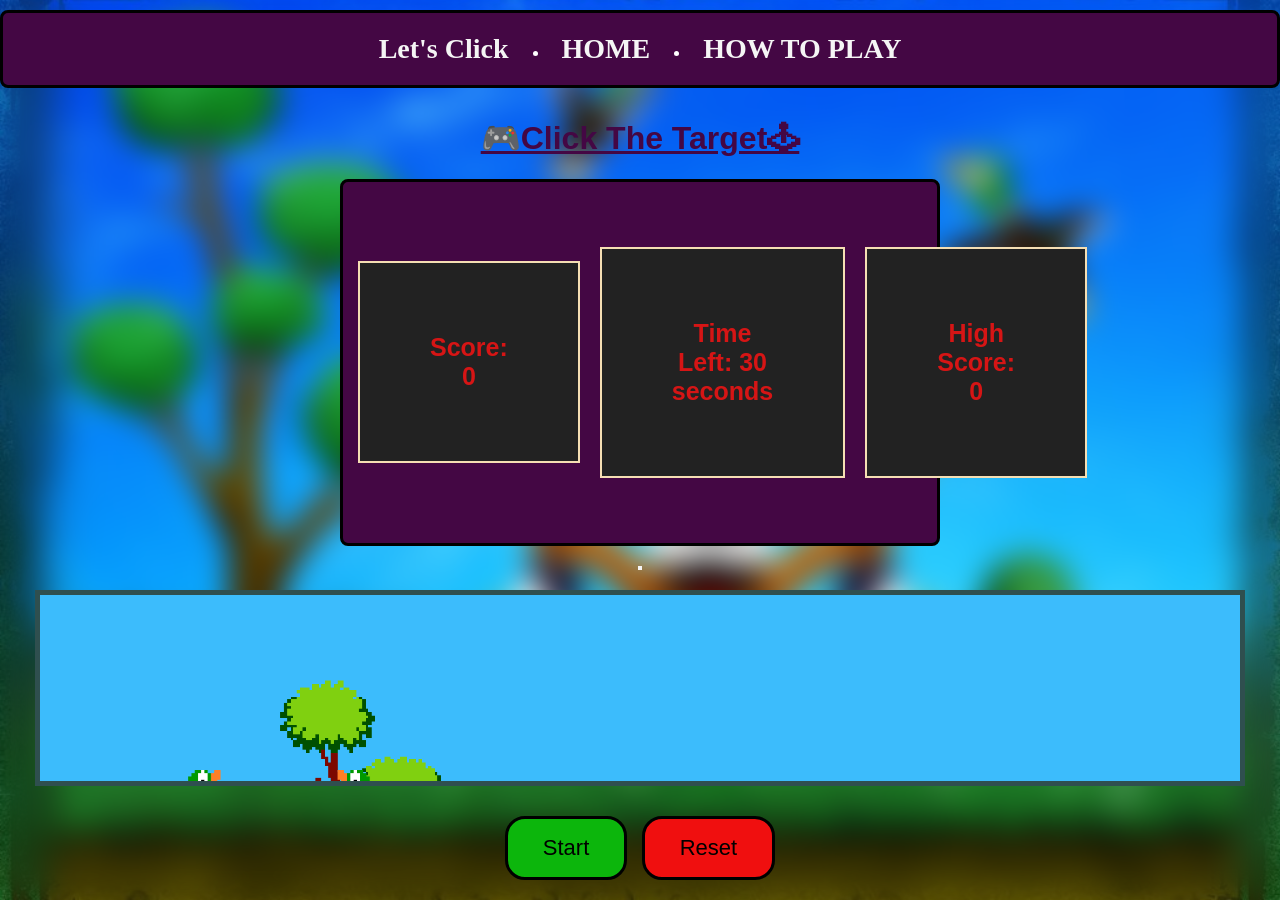
<file: index.html>
<!DOCTYPE html>
<html lang="en">
<head>
    <meta charset="UTF-8">
    <meta name="viewport" content="width=device-width, initial-scale=1.0">
    <title>Click The Target</title>
    <link rel="stylesheet" href="./style.css">
    <script defer src="app.js"></script>
</head>
<body>
    <nav class="navbar">
        <ul class="nav-links">
            <a href="index.html" class="logo">Let's Click</a>
            <li><a href="home.html" class="active">HOME</a></li>
            <li><a href="how-to-play.html" class="active">HOW TO PLAY</a></li>
        </ul>
    </nav>

    <div class="header">
        <h1>🎮Click The Target🕹</h1>
        <div class="scoreboard">
          <p>Score: <span id="score-display">0</span></p>
          <p>Time Left: <span id="timer-display">30</span> seconds</p>
          <p>High Score: <span id="High-score-display">0</span></p>
        </div>
    </div>
    
    <div id="game-message"></div>
        
    <div id="game-container">
          <div id="target"></div>
          <div id="target2"></div>
    </div>
    
    <div class="button-container">
        <button id="start-btn">Start </button>
        <button id="reset-btn">Reset </button>
    </div>
</body>
</html>
</file>
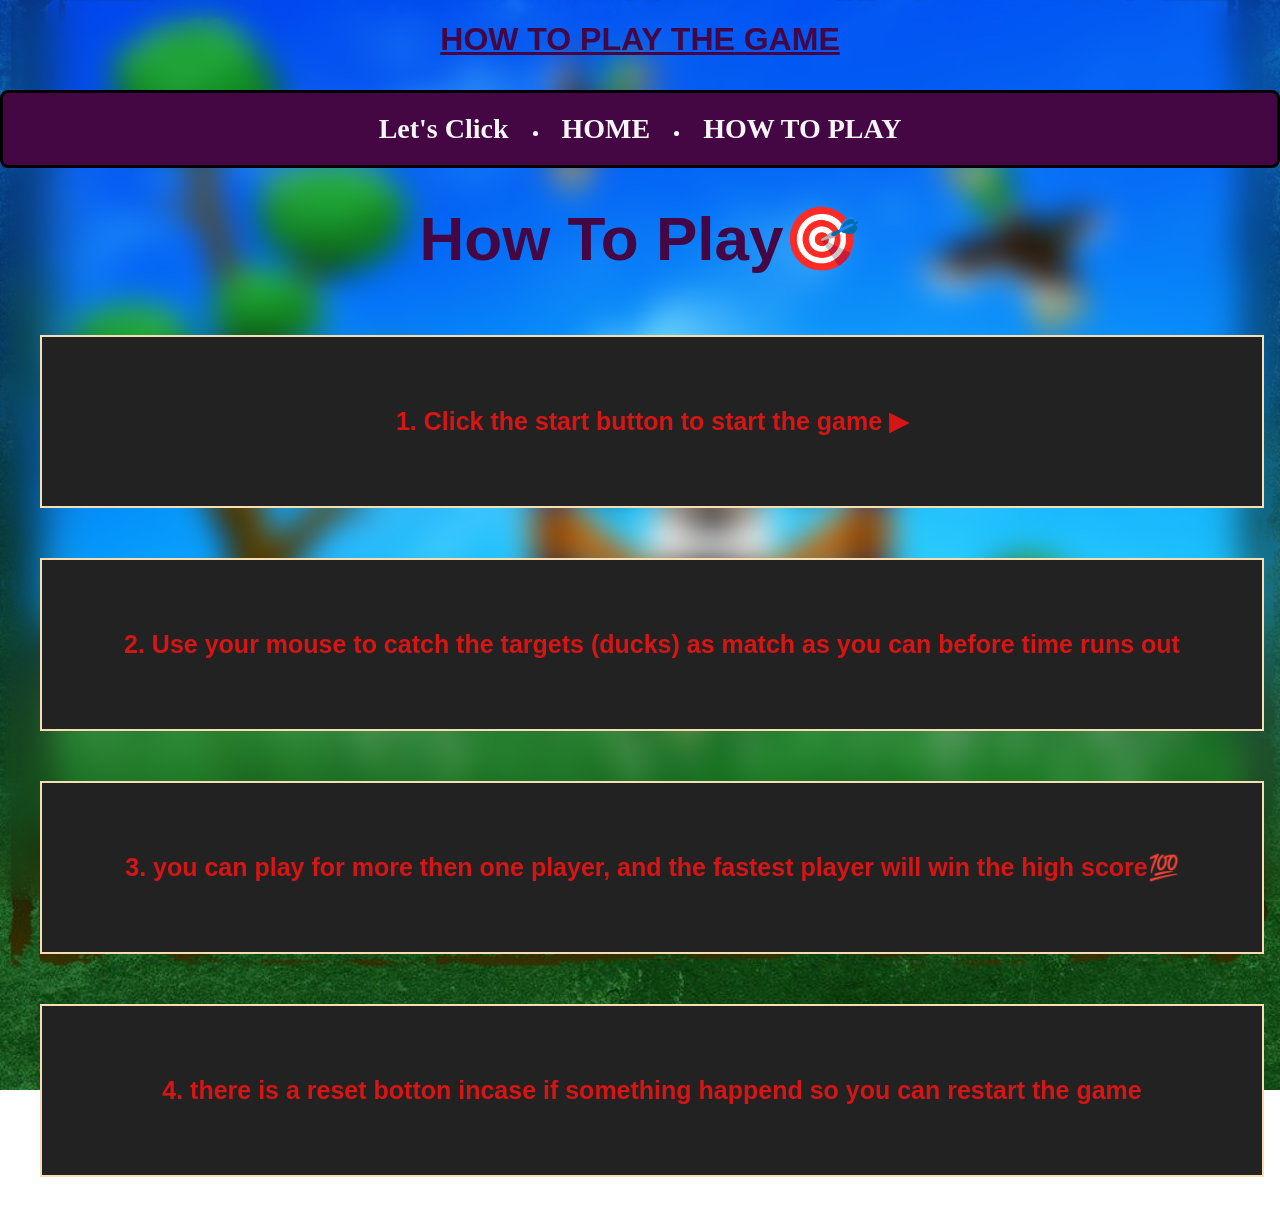
<file: HOW TO PLAY.html>
<!DOCTYPE html>
<html lang="en">
<head>
    <meta charset="UTF-8">
    <meta name="viewport" content="width=device-width, initial-scale=1.0">
    <title>Click The Target</title>
    <link rel="stylesheet" href="./style.css">
    <script defer src="app.js"></script>
</head>
<body>
    <div class="header"></div>
    <h1>HOW TO PLAY THE GAME</h1>
     <nav class="navbar">
        <ul class="nav-links">
            <a href="index.html" class="logo">Let's Click</a>
            <li><a href="home.html" class="active">HOME</a></li>
            <li><a href="how-to-play.html">HOW TO PLAY</a></li>
        </ul>
    </nav>
    </div>

    <div>
        <h2>How To Play🎯</h2>
        <p>1. Click the start button to start the game ▶</p>
        <p>2. Use your mouse to catch the targets (ducks) as match as you can before time runs out</p>
        <p>3. you can play for more then one player, and the fastest player will win the high score💯</p>
        <p>4. there is a reset botton incase if something happend so you can restart the game</p>


  </div>
    
    
</body>
</html>
</file>
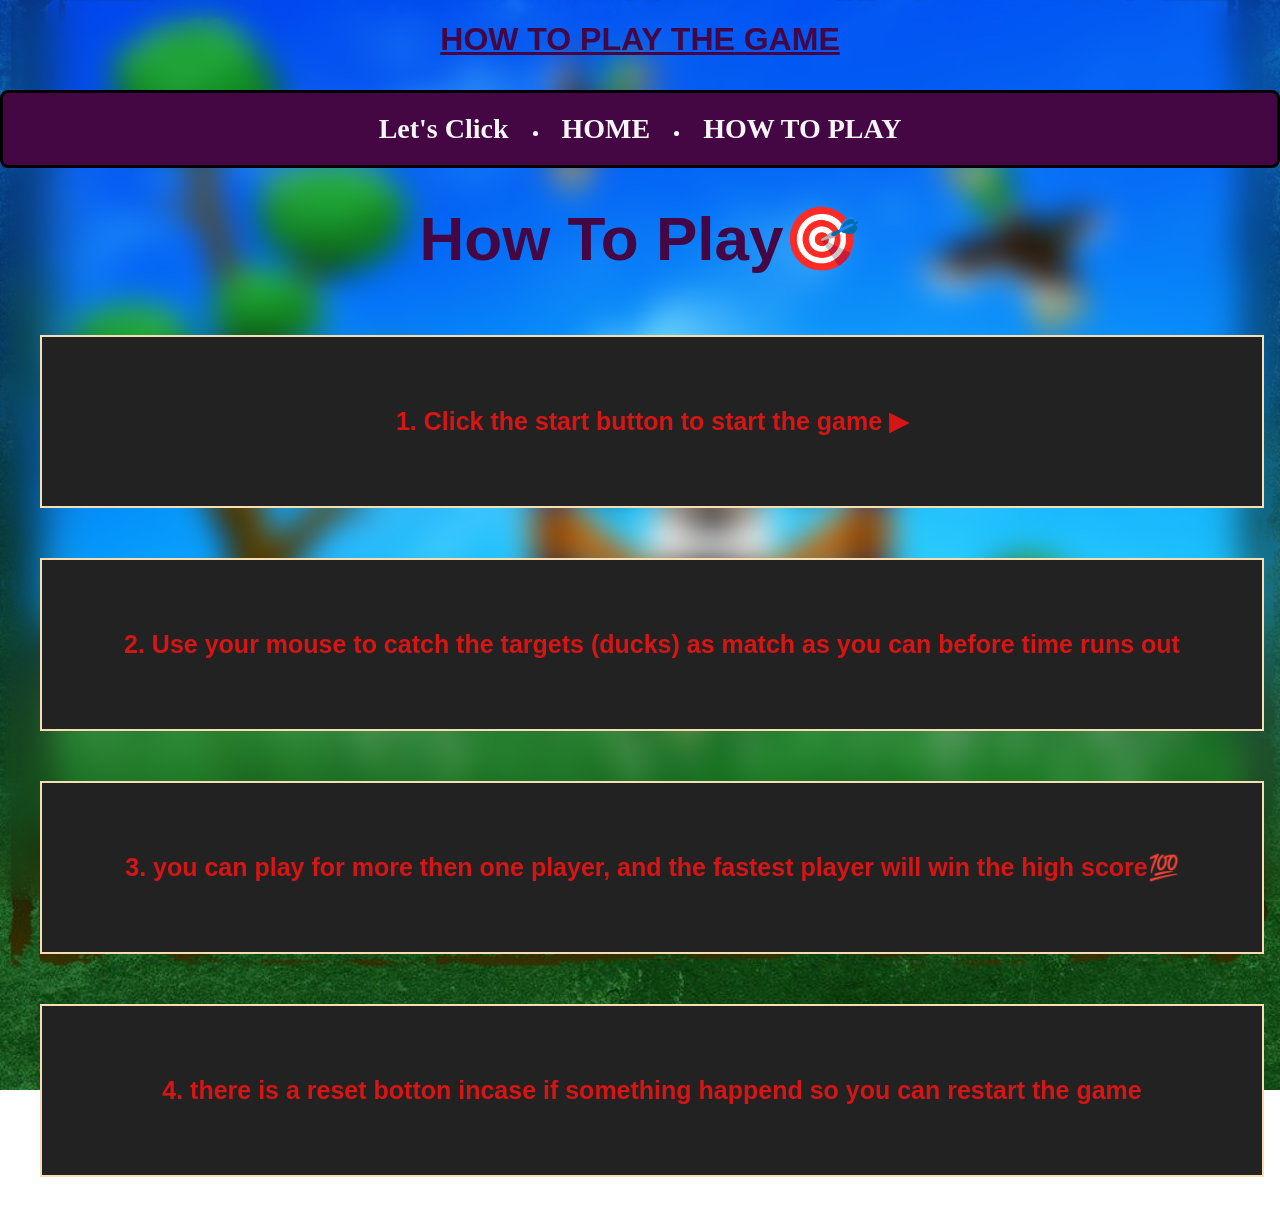
<file: how-to-play.html>
<!DOCTYPE html>
<html lang="en">
<head>
    <meta charset="UTF-8">
    <meta name="viewport" content="width=device-width, initial-scale=1.0">
    <title>Click The Target</title>
    <link rel="stylesheet" href="./style.css">
    <script defer src="app.js"></script>
</head>
<body>
    <div class="header"></div>
    <h1>HOW TO PLAY THE GAME</h1>
     <nav class="navbar">
        <ul class="nav-links">
            <a href="index.html" class="logo">Let's Click</a>
            <li><a href="home.html" class="active">HOME</a></li>
            <li><a href="how-to-play.html" class="active">HOW TO PLAY</a></li>
        </ul>
    </nav>
    </div>

    <div>
        <h2>How To Play🎯</h2>
        <p>1. Click the start button to start the game ▶</p>
        <p>2. Use your mouse to catch the targets (ducks) as match as you can before time runs out</p>
        <p>3. you can play for more then one player, and the fastest player will win the high score💯</p>
        <p>4. there is a reset botton incase if something happend so you can restart the game</p>


  </div>
    
    
</body>
</html>
</file>
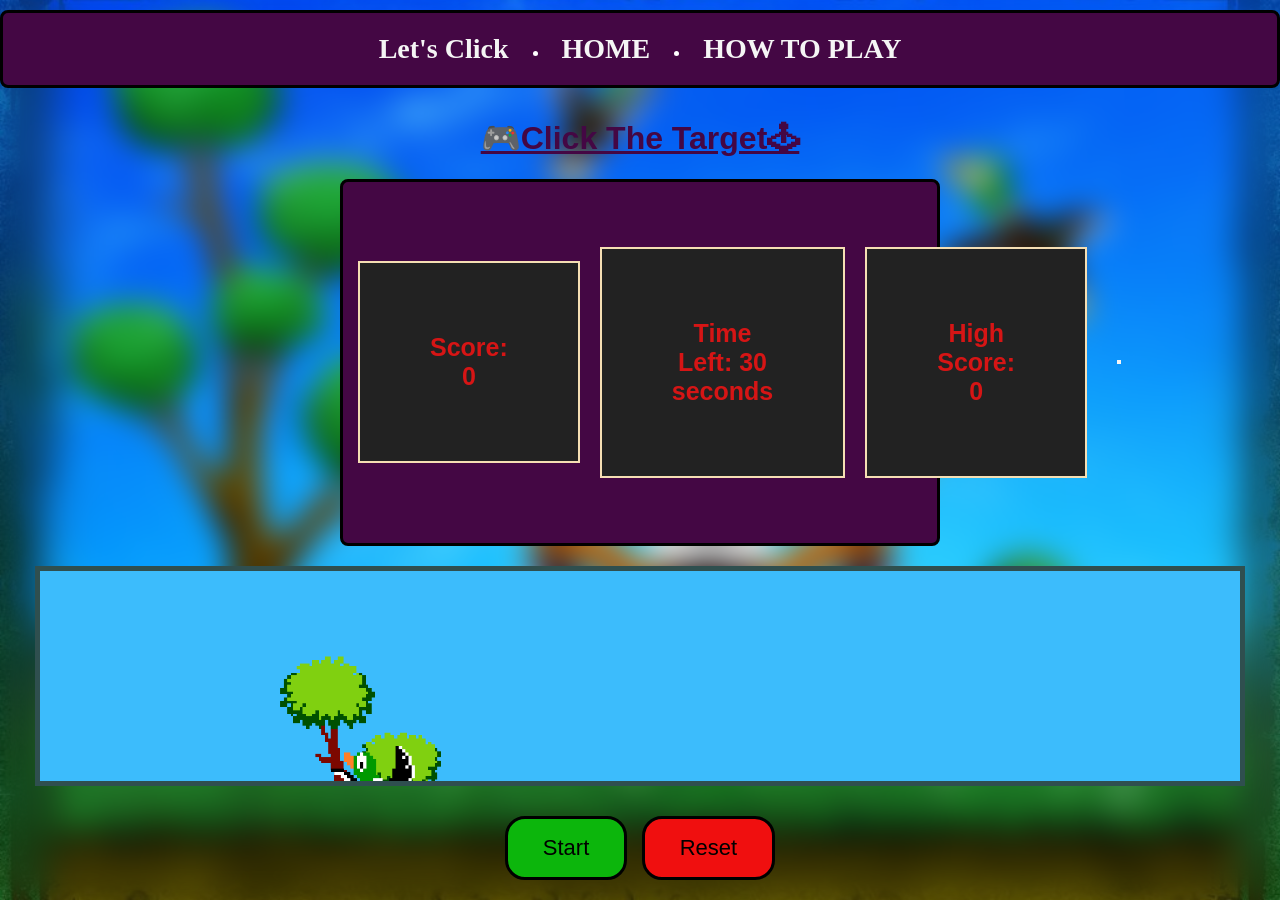
<file: LETS CLICK.html>
<!DOCTYPE html>
<html lang="en">
<head>
    <meta charset="UTF-8">
    <meta name="viewport" content="width=device-width, initial-scale=1.0">
    <title>Click The Target</title>
    <link rel="stylesheet" href="./style.css">
    <script defer src="app.js"></script>
</head>
<body>
    <nav class="navbar">
        <ul class="nav-links">
            <a href="LETS CLICK.html" class="logo">Let's Click</a>
            <li><a href="home.html" class="active">HOME</a></li>
            <li><a href="how-to-play.html">HOW TO PLAY</a></li>
        </ul>
    </nav>



    <div class="header">
        <h1>🎮Click The Target🕹</h1>
        <div class="scoreboard">
          <p>Score: <span id="score-display">0</span></p>
          <p>Time Left: <span id="timer-display">30</span> seconds</p>
          <p>High Score: <span id="High-score-display">0</span></p>
          <div id="game-message"></div>
        </div>
        </div>

    

        
    <div id="game-container">
          <div id="target"></div>
    </div>
    
    <div class="button-container">
        <button id="start-btn">Start </button>
        <button id="reset-btn">Reset </button>
    </div>
    

    
    
    
</main>
</body>
</html>
</file>
<file: style.css>
body {
    color: #222222;
    background-image: url(./assets/hunter\ logo.jpg);
    background-size: cover;
    background-position: center;
    backdrop-filter: blur(15px);
    background-repeat: no-repeat;
    margin: 0;
    height: 100vh;
    width: 100vw;
    font-family: Arial, Helvetica, sans-serif;
    box-sizing: border-box;
    text-align: center;
    overflow: hidden;
    align-items: center;
    display: flex;
    flex-direction: column;
}


h1 {
    color: rgb(68, 7, 68);
    text-align: center;
    text-decoration: underline;
    font-family:'Gill Sans', 'Gill Sans MT', Calibri, 'Trebuchet MS', sans-serif;
}

h2 {
    color: rgb(68, 7, 68);
    text-align: center;
    border-radius: 5px solid darkslategray;
    padding: 10px;
    margin: 15px auto;
    font-size: 62px;
    
}

p {
    text-align: center;
    width: 90%;
    margin: 50px auto;
    padding: 70px 70px;
    font-size: 25PX;
    font-family: 'Lucida Sans', 'Lucida Sans Regular', 'Lucida Grande', 'Lucida Sans Unicode', Geneva, Verdana, sans-serif;
    font-weight: bold;
    color: rgb(214, 21, 21);
    border: 2px solid wheat;
    background-color: #222222;

}



.navbar {
    display: flex;
    justify-content: space-around;
    align-items: center;
    gap: 20px;
    font-size: 18px;
    width: 100%;
    background-color: rgb(68, 7, 68);
    padding: 15px;
    border-radius: 8px;
    color: white;
    margin: 10px auto;
    border: 3px solid black;
    box-sizing: border-box;
}

.navbar ul {
    gap: 29px;
    padding: 0;
    margin: 0;
    display: flex;
    align-items: center;
}

.navbar a {
    color: whitesmoke;
    font-size: 28px;
    font-weight: bold;
    text-align: center;
    margin: 5px 12px;
    font-family: Georgia, 'Times New Roman', Times, serif;
    text-decoration: none;
}

.navbar a:hover {
    color: gold;
}

.scoreboard {
    display: flex;
    justify-content: space-around;
    align-items: center;
    gap: 20px;
    font-size: 18px;
    width: 600px;
    background-color: rgb(68, 7, 68);
    padding: 15px;
    border-radius: 8px;
    color: white;
    margin: 10px auto;
    border: 3px solid black;
    box-sizing: border-box;
}

#game-container {
    width: 1200px;
    height: 1000px;
    background-image: url(./assets/duckhunt-bg-4k.png);
    background-size: cover;
    border: 5px solid darkslategray;
    position: relative;
    overflow: hidden;
    margin: 10px auto;
}
#game-message {
    background-color: rgb(9, 25, 75);
    color: snow;
    border: 2px solid whitesmoke;
    font-family: 'Gill Sans', 'Gill Sans MT', Calibri, 'Trebuchet MS', sans-serif;
    margin: 10px 10px;
    font-size: 24px;
}
#target {
    width: 100px;
    height: 100px;
    background-image: url(./assets/targer1.gif);
    background-size: cover;
    position: absolute;
    top: 175px;
    left: 275px;
    cursor: pointer;
}

#target2 {
    width: 100px;
    height: 100px;
    background-image: url(./assets/target2.gif);
    background-size: cover;
    position: absolute;
    top: 175px;
    left: 100px;
    cursor: pointer;
}

#start-btn,
#reset-btn {
    display: inline-block;
    padding: 16px 35px;
    font-size: 22px;
    font-weight: blod;
    cursor: pointer;
    border: 3px solid black;
    border-radius: 20px;
    margin: 20px 5px;
}

#start-btn {
    background-color: rgb(12, 182, 12);
}

#reset-btn {
    background-color: rgb(240, 15, 15);
}

#reset-btn:hover {
    background-color: rgb(153, 4, 4);
}

#start-btn:hover {
    background-color: rgb(2, 44, 2);
}
</file>
